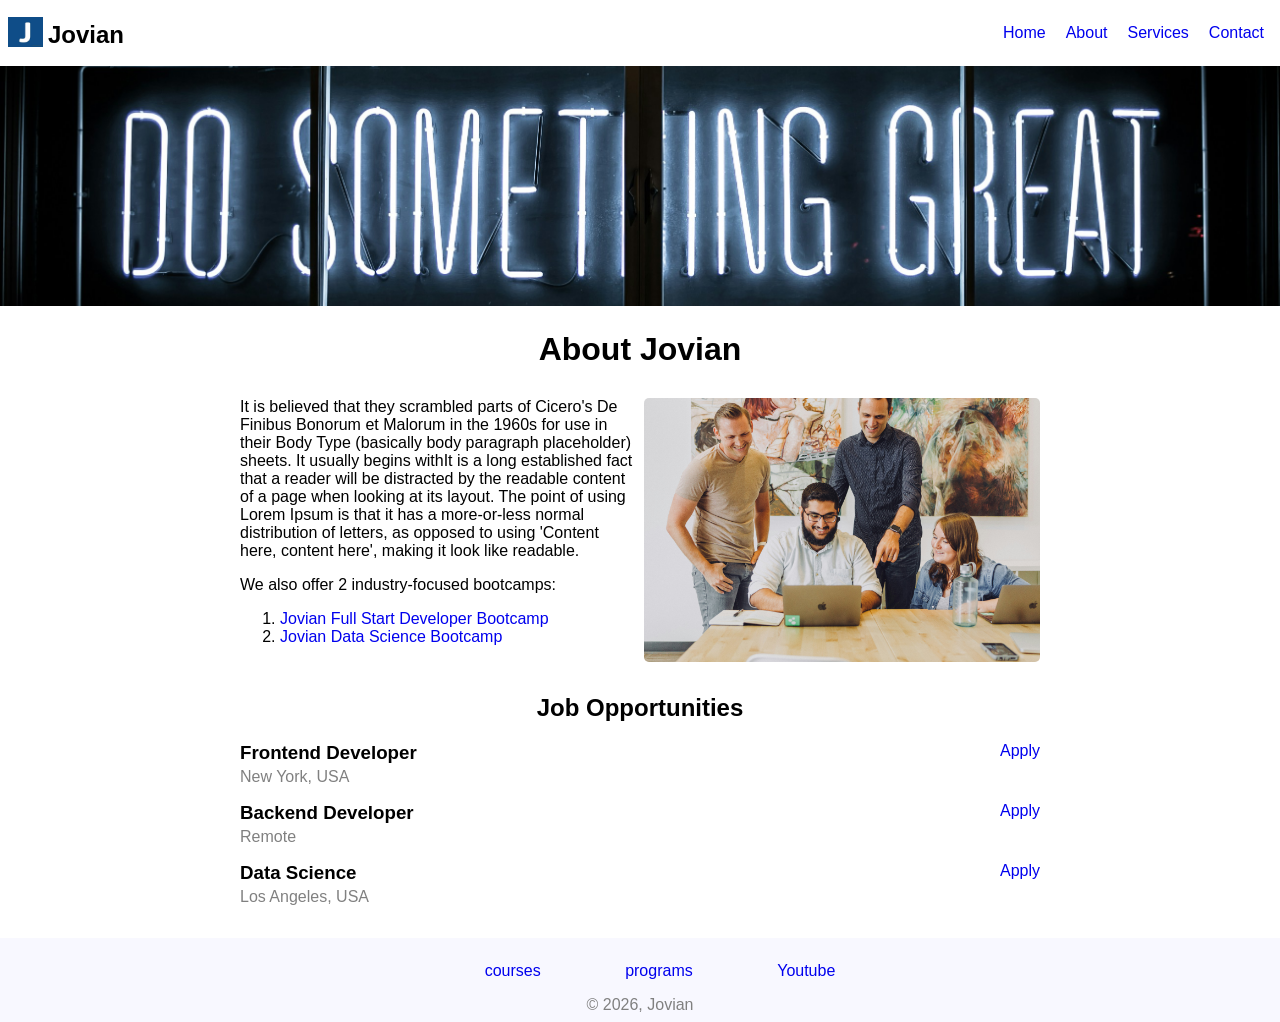
<file: index.html>
<!DOCTYPE html>
<html lang="en">

<head>
    <meta charset="UTF-8">
    <meta name="viewport" content="width=device-width, initial-scale=1.0">
    <meta name="description" content="Jovian Job Opportunities">
    <meta name="author" content="Jovian">
    <title>
        Jovian - Job Opportunities
    </title>
    <link rel="icon" href="j favicon.jpeg">
    <link rel="stylesheet" href="styles.css">
</head>

<body>
    <nav class="navbar">
        <div class="brand">
            <img id="logo" alt="Jovian Logo" src="j nav.jpeg" />
            <span id="brand-txt">Jovian</span>
        </div>
        <ul>
            <li><a href="index.html">Home</a></li>
            <li><a href="about.html">About</a></li>
            <li><a href="services.html">Services</a></li>
            <li><a href="contact.html">Contact</a></li>
        </ul>
    </nav>


    <img id="banner" src="banner.jpg" alt="Banner" height="240">
    <h1>About Jovian</h1>
    <div id="about">
        <div id="description">
            <p style="margin-top: 0;">
                It is believed that they scrambled parts of Cicero's De Finibus Bonorum et
                Malorum in the 1960s for use in their Body Type (basically body paragraph placeholder)
                sheets.
                It usually begins withIt is a long established fact that a reader will be distracted by the
                readable content of a page when looking at its layout. The point of using Lorem Ipsum is
                that it has a more-or-less normal distribution of letters, as opposed to using 'Content
                here, content here', making it look like readable.
            </p>
            <p>
                We also offer 2 industry-focused bootcamps:
            <ol>
                <li>
                    <a href="https://harvard.edu">
                        Jovian Full Start Developer Bootcamp
                    </a>
                </li>
                <li>
                    <a href="https://wa.me" target="07033186185">
                        Jovian Data Science Bootcamp
                    </a>
                </li>
            </ol>
            </p>
        </div>
        <div id="team">
            <img id="team-image" src="team.jpg" alt="Team">
        </div>
    </div>






    <h2>Job Opportunities</h2>
    <div id="jobs">
        <div>
            <a href="maito:iampromisechukwuma@gmail.com?subject=Frontend" class="apply" target="-blank">Apply</a>
            <h3 class="job-role">Frontend Developer</h3>
            <div class="location">New York, USA</div>
        </div>
        <div>
            <a href="maito:iampromisechukwuma@gmail.com?subject=Backend" class="apply" target="-blank">Apply</a>
            <h3 class="job-role">Backend Developer</h3>
            <div class="location">Remote</div>
        </div>
        <div>
            <a href="maito:iampromisechukwuma@gmail.com?subject=Data" class="apply" target="-blank">Apply</a>
            <h3 class="job-role">Data Science</h3>
            <div class="location">Los Angeles, USA</div>
        </div>
    </div>
    </div>


    <div id="footer">
        <ul id="footer-links">
            <li>
                <a href="https://Jovian.com/Learn" target="_blank">
                    courses
                </a>
            </li>
            <li>
                <a href="https://Jovian.com/Learn" target="_blank">
                    programs
                </a>
            </li>
            <li>
                <a href="https://youtube.com/@jovian">
                    Youtube
                </a>
            </li>
        </ul>
        <span class="copyright">© 2026, Jovian</span>
    </div>
</body>

</html>
</file>
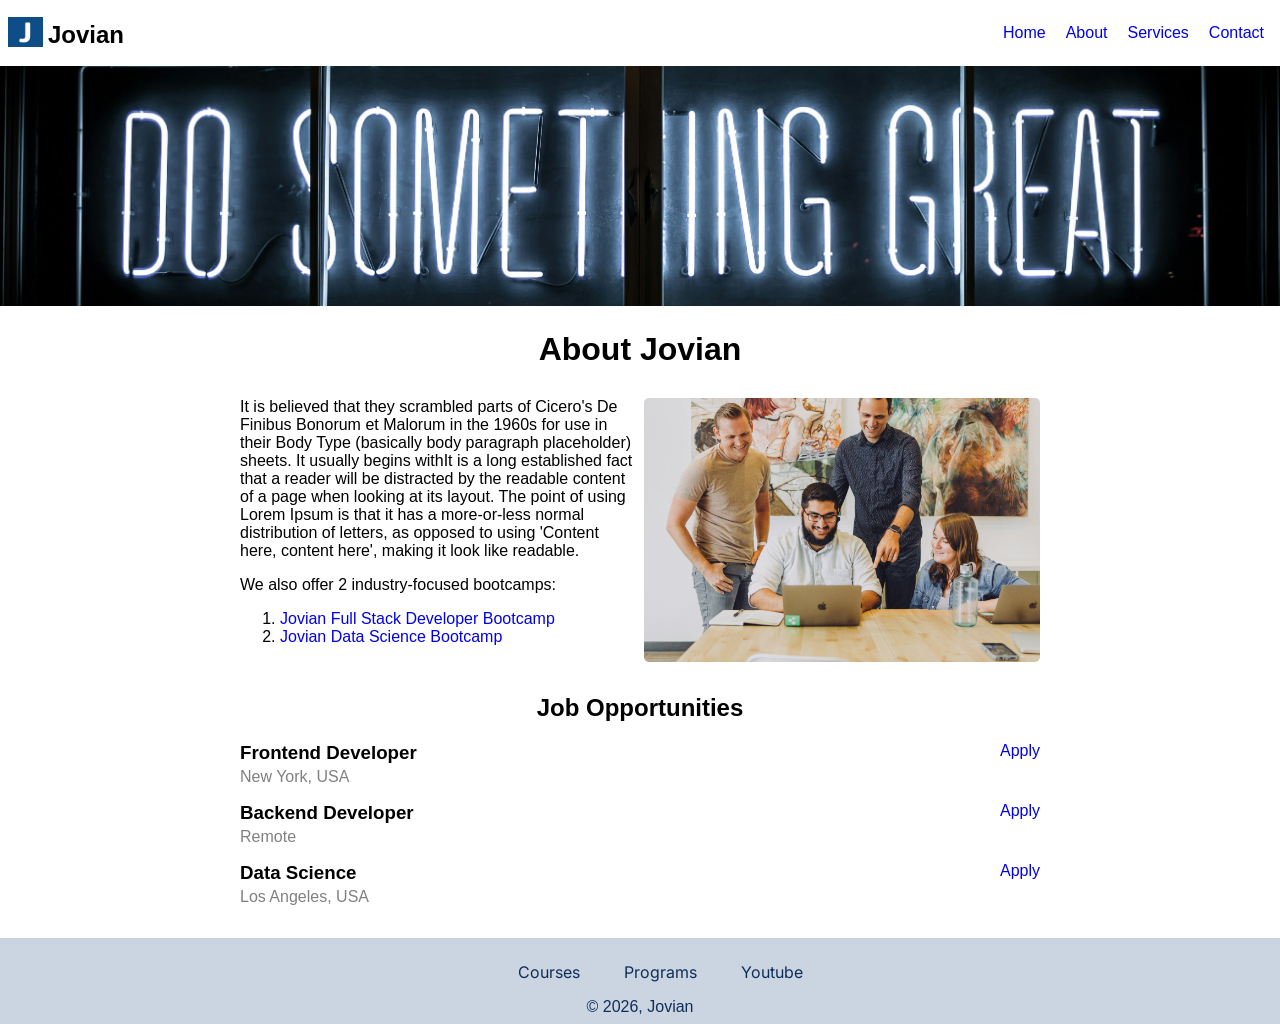
<file: src/index.html>
<!DOCTYPE html>
<html lang="en">

<head>
    <meta charset="UTF-8">
    <meta name="viewport" content="width=device-width, initial-scale=1.0">
    <meta name="description" content="Jovian Job Opportunities">
    <meta name="author" content="Jovian">
    <title>
        Jovian - Job Opportunities
    </title>
    <link rel="preconnect" href="https://fonts.googleapis.com">
    <link rel="preconnect" href="https://fonts.gstatic.com" crossorigin>
    <link
        href="https://fonts.googleapis.com/css2?family=Cormorant+Garamond:ital,wght@0,300..700;1,300..700&family=Cormorant:ital,wght@0,300..700;1,300..700&family=Inter:ital,opsz,wght@0,14..32,100..900;1,14..32,100..900&family=League+Spartan:wght@100..900&family=Montserrat:ital,wght@0,100..900;1,100..900&family=Poppins:ital,wght@0,100;0,200;0,300;0,400;0,500;0,600;0,700;0,800;0,900;1,100;1,200;1,300;1,400;1,500;1,600;1,700;1,800;1,900&family=Roboto:ital,wght@0,100..900;1,100..900&display=swap"
        rel="stylesheet">
    <link rel="preconnect" href="https://fonts.googleapis.com">
    <link rel="preconnect" href="https://fonts.gstatic.com" crossorigin>
    <link
        href="https://fonts.googleapis.com/css2?family=Cormorant+Garamond:ital,wght@0,300..700;1,300..700&family=Cormorant:ital,wght@0,300..700;1,300..700&family=Inter:ital,opsz,wght@0,14..32,100..900;1,14..32,100..900&family=League+Spartan:wght@100..900&family=Montserrat:ital,wght@0,100..900;1,100..900&family=Plus+Jakarta+Sans:ital,wght@0,200..800;1,200..800&family=Poppins:ital,wght@0,100;0,200;0,300;0,400;0,500;0,600;0,700;0,800;0,900;1,100;1,200;1,300;1,400;1,500;1,600;1,700;1,800;1,900&family=Roboto:ital,wght@0,100..900;1,100..900&display=swap"
        rel="stylesheet">
    <link rel="icon" href="j favicon.jpeg">
    <link rel="stylesheet" href="styles.css">
</head>

<body>
    <nav class="navbar">
        <div class="brand">
            <img id="logo" alt="Jovian Logo" src="j nav.jpeg" />
            <span class="brand-txt">Jovian</span>
        </div>
        <ul>
            <li><a href="index.html">Home</a></li>
            <li><a href="about.html">About</a></li>
            <li><a href="services.html">Services</a></li>
            <li><a href="contact.html">Contact</a></li>
        </ul>
    </nav>


    <img id="banner" src="banner.jpg" alt="Banner" height="240">
    <h1>About Jovian</h1>
    <div id="about">
        <div id="description">
            <p style="margin-top: 0;">
                It is believed that they scrambled parts of Cicero's De Finibus Bonorum et
                Malorum in the 1960s for use in their Body Type (basically body paragraph placeholder)
                sheets.
                It usually begins withIt is a long established fact that a reader will be distracted by the
                readable content of a page when looking at its layout. The point of using Lorem Ipsum is
                that it has a more-or-less normal distribution of letters, as opposed to using 'Content
                here, content here', making it look like readable.
            </p>

            <p class="camp">
                We also offer 2 industry-focused bootcamps:
            </p>

            <ol class="boot-camp-Lists">
                <li>
                    <a href="https://harvard.edu" class="camp" target="_blank">
                        Jovian Full Stack Developer Bootcamp
                    </a>
                </li>
                <li>
                    <a href="https://wa.me" class="camp" target="07033186185">
                        Jovian Data Science Bootcamp
                    </a>
                </li>
            </ol>
        </div>
        <div id="team">
            <img id="team-image" src="team.jpg" alt="Team">
        </div>
    </div>






    <h2>Job Opportunities</h2>
    <div id="jobs">
        <div class="links">
            <a href="maito:iampromisechukwuma@gmail.com?subject=Frontend" class="apply" target="-blank">Apply</a>
            <h3 class="job-role">Frontend Developer</h3>
            <div class="location">New York, USA</div>
        </div>
        <div class="links">
            <a href="maito:iampromisechukwuma@gmail.com?subject=Backend" class="apply" target="-blank">Apply</a>
            <h3 class="job-role">Backend Developer</h3>
            <div class="location">Remote</div>
        </div>
        <div class="links">
            <a href="maito:iampromisechukwuma@gmail.com?subject=Data" class="apply" target="-blank">Apply</a>
            <h3 class="job-role">Data Science</h3>
            <div class="location">Los Angeles, USA</div>
        </div>
    </div>
    </div>


    <div class="footer">
        <ul class="footer-links">
            <li>
                <a href="https://Jovian.com/Learn" target="_blank">
                    Courses
                </a>
            </li>
            <li>
                <a href="https://Jovian.com/Learn" target="_blank">
                    Programs
                </a>
            </li>
            <li>
                <a id="youtube-link" href="https://youtube.com/@jovian" target="_blank">
                    Youtube
                </a>
            </li>
        </ul>
        <span class="copyright">© 2026, Jovian</span>
    </div>
</body>

</html>
</file>
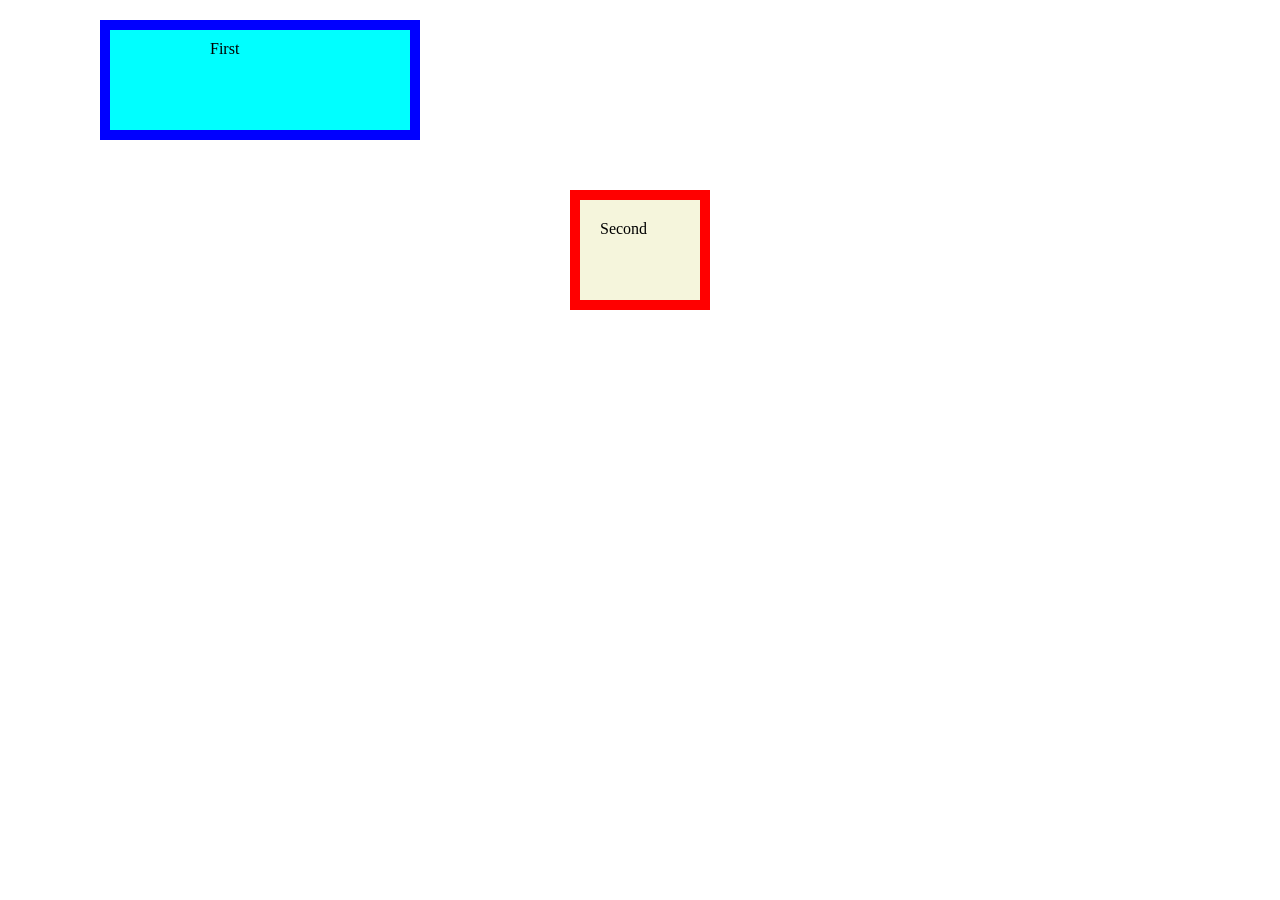
<file: boxmodel.html>
<!DOCTYPE html>
<html>

<head>
    <title>CSS Box Model</title>
    <style>
        body {
            padding: 0;
            margin: 0;
        }

        .box-one {
            background-color: aqua;
            height: 80px;
            width: 100px;
            padding: 10px 100px;
            border: 10px solid blue;
            margin: 20px 30px 50px 100px;
        }

        .box-two {
            background-color: beige;
            height: 60px;
            width: 80px;
            padding:20px;
            border: 10px solid red;
            margin: 20px auto 30px auto;
        }
    </style>
</head>

<body>
    <div class="box-one">First</div>
    <div class="box-two">Second</div>
</body>

</html>
</file>
<file: styles.css>
body {
    margin: 0;
    padding: 0;
    font-family: sans-serif;
}

.navbar {
    padding: 8px;
    margin: 0;
    display: flex;
    align-items: center;
    flex-wrap: nowrap;
}

#logo {
    height: 35px;
    width: 35px;
}

.navbar ul {
    display: flex;
    list-style: none;
    gap: 15px 20px;
    margin-left: auto;
    padding-right: 8px;
}

#brand-txt{
    font-size: 24px;
    font-weight: bold;
    display: flex;
    align-items: center;
    gap: 8px;
    margin-top: -30px;
    margin-left: 40px;
}
#banner {
    object-fit: cover;
}

#logo {
    height: 30px;
}


h1 {
    text-align: center;
    color: black;
}


#banner {
    width: 100%;
}


a {
    text-decoration-line: none;
}

#about {
    display: flex;
    max-width: 800px;
    margin: 0 auto;
    padding: 8px;
}

#description {
    width: 50%;
    padding-right: 8px;
}

#team {
    width: 50%;
}

#team-image {
    border-radius: 5px;
    width: 100%
}

.location {
    color: gray;
    margin-bottom: 16px;
}


h2 {
    text-align: center;
}

#jobs {
    max-width: 800px;
    margin: 0 auto;
    padding: 0 8px;
}

h3 {
    margin-bottom: 4px;
    margin-top: 0;
}

.apply {
    float: right;
}

#footer {
    background-color: ghostwhite;
    padding: 8px;
    margin-top: 32px;
    text-align: center;
}

#footer-links {
    list-style: none;
}

#footer-links li {
    display: inline;
    margin: 0 40px;
}

.copyright {
    color: grey;
}

@media screen and (min-width: 370px) and (max-width: 600px) {
    body {
        background-color: bisque;
    }
}
</file>
<file: src/styles.css>
body {
    margin: 0;
    padding: 0;
    font-family: sans-serif;
}

.navbar {
    padding: 8px;
    margin: 0;
    display: flex;
    align-items: center;
    flex-wrap: nowrap;
}

#logo {
    height: 35px;
    width: 35px;
}

.navbar ul {
    display: flex;
    list-style: none;
    gap: 15px 20px;
    margin-left: auto;
    padding-right: 8px;
}

.brand-txt {
    font-size: 24px;
    font-weight: bold;
    display: flex;
    align-items: center;
    gap: 8px;
    margin-top: -30px;
    margin-left: 40px;
}

#banner {
    object-fit: cover;
}

#logo {
    height: 30px;
}


h1 {
    text-align: center;
    color: black;
}


#banner {
    width: 100%;
}


a {
    text-decoration-line: none;
}

#about {
    display: flex;
    max-width: 800px;
    margin: 0 auto;
    padding: 8px;
}

#description {
    width: 50%;
    padding-right: 8px;
}

#team {
    width: 50%;
}

#team-image {
    border-radius: 5px;
    width: 100%
}

.location {
    color: gray;
    margin-bottom: 16px;
}


h2 {
    text-align: center;
}

#jobs {
    max-width: 800px;
    margin: 0 auto;
    padding: 0 8px;
}

h3 {
    margin-bottom: 4px;
    margin-top: 0;
}

.apply {
    float: right;
}

.footer {
    background-color: #cbd5e1;
    padding: 8px;
    margin-top: 32px;
    text-align: center;
}

.footer-links {
    list-style: none;
}

.footer-links li {
    display: inline;
    margin: 0 20px;
}

.footer-links a {
    color: #0f2d59;
    font-family: "Inter", sans-serif;
}



.copyright {
    color: #0f2d59;
    text-align: center;
}

@media screen and (max-width: 600px) {
    body {
        background-color: #ffffff;

    }

    .navbar {
        flex-direction: row;
        display: flex;
        justify-content: space-between;
        align-items: center;
    }

    .brand-txt {
        font-size: 20px;
    }

    .navbar ul {
        display: flex;
        flex-direction: row;
        flex-wrap: nowrap;
        gap: 8px;
        font-size: 13px;
    }

    .navbar a {
        color: #0f2d59;
    }

    h1 {
        font-family: 'Plus Jakarta Sans', sans-serif;
        color: #0f2d59;
        font-weight: 700;
    }

    h2 {
        font-family: 'Plus Jakarta Sans', sans-serif;
        color: #0f2d59;
        font-weight: 600;
    }

    h3 {
        font-family: 'Plus Jakarta Sans', sans-serif;
        color: #1e293b;
        font-weight: 600;
    }

    p {
        font-family: 'Inter', sans-serif;
        color: #334155;
        font-size: 16px;
        line-height: 1.5;
    }

    .camp {
        color: #172554;
    }

    .boot-camp-Lists ol {
        display: flex;
        flex-direction: row;
        gap: 20px;
    }

    .boot-camp-Lists li {
        list-style: disc;
        color: #b45309;
    }

    .boot-camp-Lists a {
        display: flex;
        flex-direction: row;
        flex-wrap: nowrap;
        color: #b45309;
        gap: 20px;
    }

    .links a {
        color: #0f2d59;
    }

    
    



    



}
</file>
